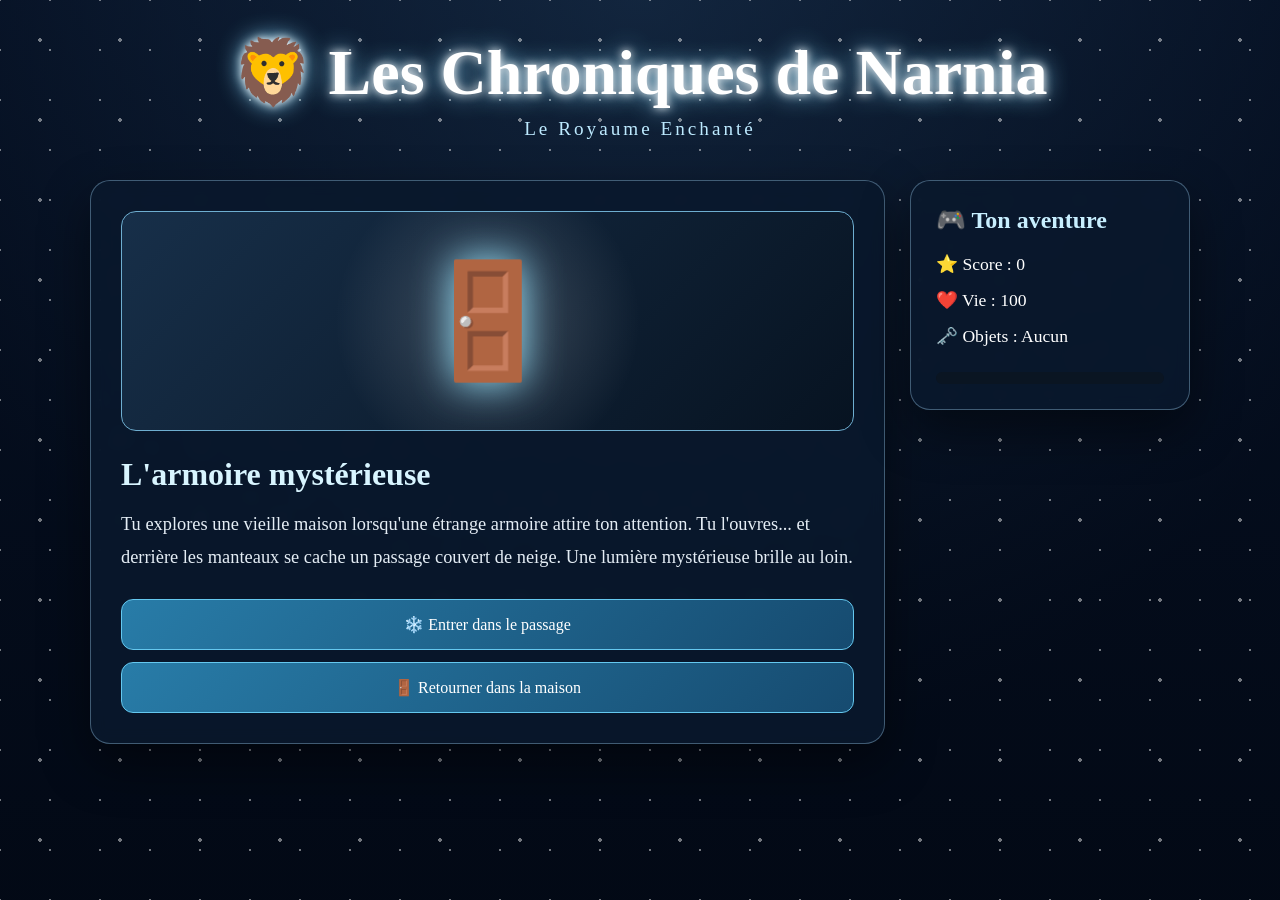
<file: index.html>
<!DOCTYPE html>
<html lang="fr">
  <head>
    <meta charset="UTF-8" />
    <meta name="viewport" content="width=device-width, initial-scale=1.0" />
    <title>Les Chroniques de Narnia - Le Royaume Enchanté</title>
    <link rel="stylesheet" href="style.css" />
  </head>

  <body>
    <div class="snow"></div>

    <header>
      <h1>🦁 Les Chroniques de Narnia</h1>
      <p>Le Royaume Enchanté</p>
    </header>

    <main class="game-container">
      <section id="story">
        <div class="image-box">
          <div id="sceneEmoji">🚪</div>
        </div>

        <h2 id="title">L'armoire mystérieuse</h2>

        <p id="text">
          Tu explores une vieille maison lorsqu'une étrange armoire attire ton
          attention. Tu l'ouvres... et derrière les manteaux se cache un passage
          couvert de neige. Une lumière mystérieuse brille au loin.
        </p>

        <div id="choices" class="choices">
          <button onclick="choose(1)">❄️ Entrer dans le passage</button>
          <button onclick="choose(2)">🚪 Retourner dans la maison</button>
        </div>
      </section>

      <aside class="stats">
        <h3>🎮 Ton aventure</h3>
        <p>⭐ Score : <span id="score">0</span></p>
        <p>❤️ Vie : <span id="health">100</span></p>
        <p>🗝️ Objets : <span id="items">Aucun</span></p>

        <div class="progress">
          <div id="progressBar"></div>
        </div>
      </aside>
    </main>

    <div id="gameOver" class="modal hidden">
      <div class="modal-content">
        <h2 id="endTitle">Fin de l'aventure</h2>
        <p id="endText"></p>
        <p>🏆 Score final : <strong id="finalScore">0</strong></p>
        <button onclick="restart()">🔄 Recommencer</button>
      </div>
    </div>

    <script src="narnia.js"></script>
  </body>
</html>
</file>
<file: style.css>
* {
    box-sizing: border-box;
    margin: 0;
    padding: 0;
  }
  
  body {
    min-height: 100vh;
    font-family: Georgia, serif;
    color: white;
    background:
      linear-gradient(rgba(5, 15, 35, 0.7), rgba(2, 8, 20, 0.9)),
      radial-gradient(circle at top, #315a7d, #071323 70%);
    overflow-x: hidden;
  }
  

  
  .snow {
    position: fixed;
    inset: 0;
    pointer-events: none;
    background-image:
      radial-gradient(white 2px, transparent 2px),
      radial-gradient(white 1.5px, transparent 1.5px);
    background-size: 80px 80px, 50px 50px;
    background-position: 0 0, 25px 25px;
    animation: snowMove 12s linear infinite;
    opacity: 0.45;
  }
  
  @keyframes snowMove {
    from {
      transform: translateY(-20px);
    }
  
    to {
      transform: translateY(100px);
    }
  }
  
  header {
    text-align: center;
    padding: 35px 15px 20px;
    position: relative;
  }
  
  header h1 {
    font-size: clamp(2rem, 6vw, 4rem);
    text-shadow:
      0 0 10px #fff,
      0 0 25px #8bdcff;
  }
  
  header p {
    margin-top: 8px;
    color: #bdeaff;
    font-size: 1.2rem;
    letter-spacing: 3px;
  }
  
  .game-container {
    width: min(1100px, 92%);
    margin: 20px auto;
    display: grid;
    grid-template-columns: 1fr 280px;
    gap: 25px;
    position: relative;
  }
  
  #story,
  .stats {
    background: rgba(10, 25, 45, 0.88);
    border: 1px solid rgba(170, 220, 255, 0.35);
    border-radius: 20px;
    box-shadow: 0 20px 50px rgba(0, 0, 0, 0.45);
    backdrop-filter: blur(8px);
  }
  
  #story {
    padding: 30px;
  }
  
  .image-box {
    height: 220px;
    border-radius: 15px;
    display: flex;
    justify-content: center;
    align-items: center;
    background:
      radial-gradient(circle, rgba(255,255,255,.2), transparent 40%),
      linear-gradient(135deg, #172f49, #071321);
    border: 1px solid #6eaed0;
    margin-bottom: 25px;
  }
  
  #sceneEmoji {
    font-size: 7rem;
    filter: drop-shadow(0 0 20px #9de8ff);
    animation: floating 3s ease-in-out infinite;
  }
  
  @keyframes floating {
    0%, 100% {
      transform: translateY(0);
    }
  
    50% {
      transform: translateY(-12px);
    }
  }
  
  h2 {
    color: #d8f5ff;
    font-size: 2rem;
    margin-bottom: 15px;
  }
  
  #text {
    font-size: 1.15rem;
    line-height: 1.8;
    color: #e4edf5;
    margin-bottom: 25px;
  }
  
  .choices {
    display: flex;
    flex-direction: column;
    gap: 12px;
  }
  
  button {
    border: none;
    border-radius: 12px;
    padding: 15px 20px;
    color: white;
    background: linear-gradient(135deg, #287ca8, #164b70);
    border: 1px solid #65c8ef;
    font-size: 1rem;
    font-family: inherit;
    cursor: pointer;
    transition: .25s;
  }
  
  button:hover {
    transform: translateY(-3px);
    background: linear-gradient(135deg, #3ba6d8, #21628d);
    box-shadow: 0 8px 20px rgba(70, 190, 255, .25);
  }
  
  .stats {
    padding: 25px;
    height: fit-content;
    position: sticky;
    top: 20px;
  }
  
  .stats h3 {
    font-size: 1.5rem;
    margin-bottom: 20px;
    color: #c8efff;
  }
  
  .stats p {
    margin: 15px 0;
    font-size: 1.1rem;
  }
  
  .progress {
    margin-top: 25px;
    height: 12px;
    background: #0a1522;
    border-radius: 20px;
    overflow: hidden;
  }
  
  #progressBar {
    height: 100%;
    width: 0%;
    background: linear-gradient(90deg, #51c9ff, #d8fbff);
    transition: width .5s;
  }
  

  .modal {
    position: fixed;
    inset: 0;
    background: rgba(0, 0, 0, .8);
    display: flex;
    justify-content: center;
    align-items: center;
    z-index: 10;
  }
  
  .hidden {
    display: none;
  }
  
  .modal-content {
    width: min(500px, 90%);
    padding: 35px;
    text-align: center;
    background: linear-gradient(145deg, #122d49, #071321);
    border: 1px solid #80dfff;
    border-radius: 20px;
    box-shadow: 0 0 50px rgba(90, 210, 255, .25);
  }
  
  .modal-content h2 {
    margin-bottom: 20px;
  }
  
  .modal-content p {
    margin: 15px 0;
    line-height: 1.6;
  }
  
  
  @media (max-width: 750px) {
    .game-container {
      grid-template-columns: 1fr;
    }
  
    .stats {
      position: static;
    }
  
    #story {
      padding: 20px;
    }
  
    .image-box {
      height: 170px;
    }
  
    #sceneEmoji {
      font-size: 5rem;
    }
  }
</file>
<file: narnia1.css>
* {
    box-sizing: border-box;
    margin: 0;
    padding: 0;
  }
  
  body {
    min-height: 100vh;
    font-family: Georgia, serif;
    color: white;
    background:
      linear-gradient(rgba(5, 15, 35, 0.7), rgba(2, 8, 20, 0.9)),
      radial-gradient(circle at top, #315a7d, #071323 70%);
    overflow-x: hidden;
  }
  

  
  .snow {
    position: fixed;
    inset: 0;
    pointer-events: none;
    background-image:
      radial-gradient(white 2px, transparent 2px),
      radial-gradient(white 1.5px, transparent 1.5px);
    background-size: 80px 80px, 50px 50px;
    background-position: 0 0, 25px 25px;
    animation: snowMove 12s linear infinite;
    opacity: 0.45;
  }
  
  @keyframes snowMove {
    from {
      transform: translateY(-20px);
    }
  
    to {
      transform: translateY(100px);
    }
  }
  
  header {
    text-align: center;
    padding: 35px 15px 20px;
    position: relative;
  }
  
  header h1 {
    font-size: clamp(2rem, 6vw, 4rem);
    text-shadow:
      0 0 10px #fff,
      0 0 25px #8bdcff;
  }
  
  header p {
    margin-top: 8px;
    color: #bdeaff;
    font-size: 1.2rem;
    letter-spacing: 3px;
  }
  
  .game-container {
    width: min(1100px, 92%);
    margin: 20px auto;
    display: grid;
    grid-template-columns: 1fr 280px;
    gap: 25px;
    position: relative;
  }
  
  #story,
  .stats {
    background: rgba(10, 25, 45, 0.88);
    border: 1px solid rgba(170, 220, 255, 0.35);
    border-radius: 20px;
    box-shadow: 0 20px 50px rgba(0, 0, 0, 0.45);
    backdrop-filter: blur(8px);
  }
  
  #story {
    padding: 30px;
  }
  
  .image-box {
    height: 220px;
    border-radius: 15px;
    display: flex;
    justify-content: center;
    align-items: center;
    background:
      radial-gradient(circle, rgba(255,255,255,.2), transparent 40%),
      linear-gradient(135deg, #172f49, #071321);
    border: 1px solid #6eaed0;
    margin-bottom: 25px;
  }
  
  #sceneEmoji {
    font-size: 7rem;
    filter: drop-shadow(0 0 20px #9de8ff);
    animation: floating 3s ease-in-out infinite;
  }
  
  @keyframes floating {
    0%, 100% {
      transform: translateY(0);
    }
  
    50% {
      transform: translateY(-12px);
    }
  }
  
  h2 {
    color: #d8f5ff;
    font-size: 2rem;
    margin-bottom: 15px;
  }
  
  #text {
    font-size: 1.15rem;
    line-height: 1.8;
    color: #e4edf5;
    margin-bottom: 25px;
  }
  
  .choices {
    display: flex;
    flex-direction: column;
    gap: 12px;
  }
  
  button {
    border: none;
    border-radius: 12px;
    padding: 15px 20px;
    color: white;
    background: linear-gradient(135deg, #287ca8, #164b70);
    border: 1px solid #65c8ef;
    font-size: 1rem;
    font-family: inherit;
    cursor: pointer;
    transition: .25s;
  }
  
  button:hover {
    transform: translateY(-3px);
    background: linear-gradient(135deg, #3ba6d8, #21628d);
    box-shadow: 0 8px 20px rgba(70, 190, 255, .25);
  }
  
  .stats {
    padding: 25px;
    height: fit-content;
    position: sticky;
    top: 20px;
  }
  
  .stats h3 {
    font-size: 1.5rem;
    margin-bottom: 20px;
    color: #c8efff;
  }
  
  .stats p {
    margin: 15px 0;
    font-size: 1.1rem;
  }
  
  .progress {
    margin-top: 25px;
    height: 12px;
    background: #0a1522;
    border-radius: 20px;
    overflow: hidden;
  }
  
  #progressBar {
    height: 100%;
    width: 0%;
    background: linear-gradient(90deg, #51c9ff, #d8fbff);
    transition: width .5s;
  }
  

  .modal {
    position: fixed;
    inset: 0;
    background: rgba(0, 0, 0, .8);
    display: flex;
    justify-content: center;
    align-items: center;
    z-index: 10;
  }
  
  .hidden {
    display: none;
  }
  
  .modal-content {
    width: min(500px, 90%);
    padding: 35px;
    text-align: center;
    background: linear-gradient(145deg, #122d49, #071321);
    border: 1px solid #80dfff;
    border-radius: 20px;
    box-shadow: 0 0 50px rgba(90, 210, 255, .25);
  }
  
  .modal-content h2 {
    margin-bottom: 20px;
  }
  
  .modal-content p {
    margin: 15px 0;
    line-height: 1.6;
  }
  
  
  @media (max-width: 750px) {
    .game-container {
      grid-template-columns: 1fr;
    }
  
    .stats {
      position: static;
    }
  
    #story {
      padding: 20px;
    }
  
    .image-box {
      height: 170px;
    }
  
    #sceneEmoji {
      font-size: 5rem;
    }
  }
</file>
